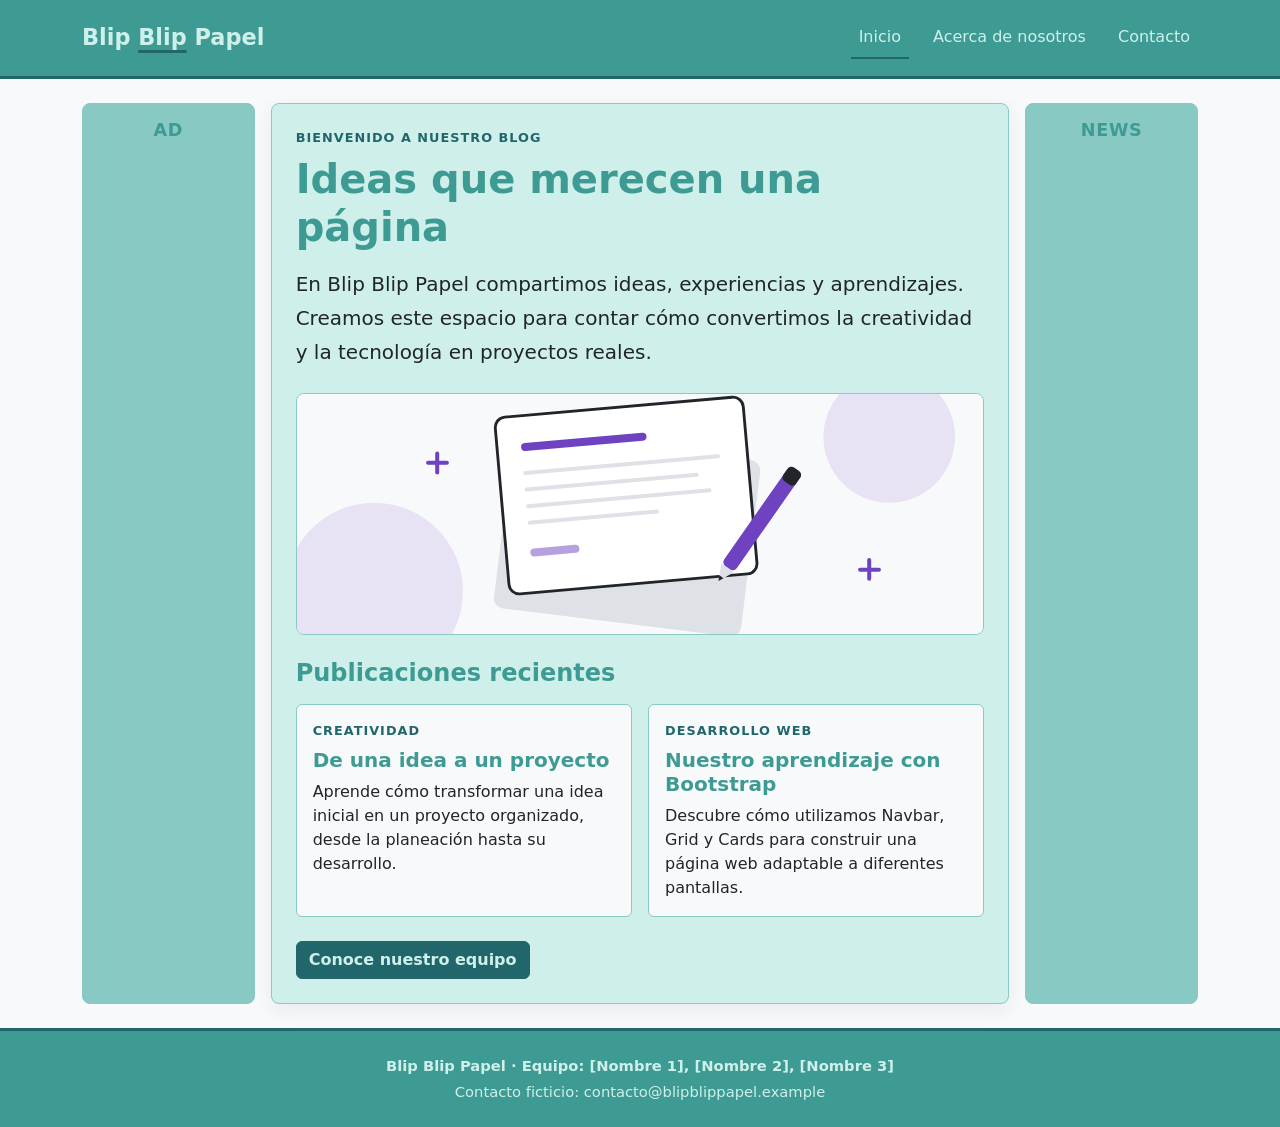
<file: index.html>
<!doctype html>
<html lang="es">
<head>
  <meta charset="utf-8">
  <meta name="viewport" content="width=device-width, initial-scale=1">
  <meta name="description" content="Blip Blip Papel: blog de ideas, creatividad y aprendizaje de desarrollo web.">
  <title>Inicio | Blip Blip Papel</title>
  <link rel="stylesheet" href="style.css">
  <!-- Tarea 1: Bootstrap 5.3.8 por CDN (CSS oficial con integridad SRI). -->
  <link
    href="https://cdn.jsdelivr.net/npm/bootstrap@5.3.8/dist/css/bootstrap.min.css"
    rel="stylesheet"
    integrity="sha384-sRIl4kxILFvY47J16cr9ZwB07vP4J8+LH7qKQnuqkuIAvNWLzeN8tE5YBujZqJLB"
    crossorigin="anonymous">

  <!-- Regla 11: un solo CSS propio para las tres páginas. -->
  <link rel="stylesheet" href="style.css">
</head>

<body class="site-body bg-light text-dark min-vh-100 d-flex flex-column">
  <a class="visually-hidden-focusable position-absolute top-0 start-0 p-2 bg-white" href="#contenido">
    Saltar al contenido
  </a>

  <!-- Tareas 3 y 4: Navbar REAL de Bootstrap con sus tres enlaces. -->
  <header class="site-header bg-white border-bottom">
    <nav class="navbar navbar-expand-lg" aria-label="Navegación principal">
      <div class="container-xl">
        <a class="navbar-brand fw-bold" href="index.html">
          Blip <span class="brand-accent">Blip</span> Papel
        </a>

        <!-- El botón funciona con bootstrap.bundle.min.js. -->
        <button
          class="navbar-toggler"
          type="button"
          data-bs-toggle="collapse"
          data-bs-target="#menuPrincipal"
          aria-controls="menuPrincipal"
          aria-expanded="false"
          aria-label="Mostrar u ocultar menú">
          <span class="navbar-toggler-icon"></span>
        </button>

        <div class="collapse navbar-collapse" id="menuPrincipal">
          <ul class="navbar-nav ms-auto gap-lg-3">
            <li class="nav-item">
              <a class="nav-link active" aria-current="page" href="index.html">Inicio</a>
            </li>
            <li class="nav-item">
              <a class="nav-link" href="about.html">Acerca de nosotros</a>
            </li>
            <li class="nav-item">
              <a class="nav-link" href="contact.html">Contacto</a>
            </li>
          </ul>
        </div>
      </div>
    </nav>
  </header>

  <!-- Wireframe: 2 columnas AD + 8 columnas CONTENT + 2 columnas NEWS = 12. -->
  <div class="container-xl site-content flex-grow-1 my-4">
    <div class="row g-3 align-items-stretch">

      <!-- AD: queda libre para anuncios futuros. -->
      <aside class="col-12 col-lg-2 order-2 order-lg-1" aria-label="Área reservada para publicidad">
        <div class="side-panel h-100 bg-white border rounded-3 p-3 text-center">
          <h2 class="side-title h6 fw-bold mb-0">AD</h2>
        </div>
      </aside>

      <!-- CONTENT: contenido central del blog. -->
      <main class="col-12 col-lg-8 order-1 order-lg-2" id="contenido">
        <div class="main-panel h-100 bg-white border rounded-3 p-4">
          <p class="eyebrow fw-bold mb-2">Bienvenido a nuestro blog</p>
          <h1 class="display-6 fw-bold mb-3">Ideas que merecen una página</h1>
          <p class="lead mb-4">
            En Blip Blip Papel compartimos ideas, experiencias y aprendizajes.
            Creamos este espacio para contar cómo convertimos la creatividad y
            la tecnología en proyectos reales.
          </p>

          <!-- Ilustración SVG integrada: NO requiere otro archivo de imagen. -->
          <svg class="img-fluid rounded-3 blog-cover mb-4" xmlns="http://www.w3.org/2000/svg"
               viewBox="0 0 1200 420" role="img" aria-labelledby="svgTitulo svgDescripcion">
            <title id="svgTitulo">Ideas sobre papel</title>
            <desc id="svgDescripcion">Ilustración de un cuaderno, hojas y un lápiz en colores blanco, gris y púrpura.</desc>
            <rect width="1200" height="420" fill="#f8f9fa"/>
            <circle cx="1035" cy="75" r="115" fill="#6f42c1" opacity=".12"/>
            <circle cx="135" cy="345" r="155" fill="#6f42c1" opacity=".12"/>
            <rect x="380" y="65" width="435" height="310" rx="18" fill="#dee2e6" transform="rotate(7 380 65)"/>
            <rect x="345" y="42" width="435" height="310" rx="18" fill="#ffffff"
                  stroke="#212529" stroke-width="5" transform="rotate(-5 345 42)"/>
            <g transform="rotate(-5 345 42)">
              <rect x="387" y="90" width="220" height="14" rx="7" fill="#6f42c1"/>
              <rect x="387" y="139" width="345" height="7" rx="3" fill="#dee2e6"/>
              <rect x="387" y="168" width="305" height="7" rx="3" fill="#dee2e6"/>
              <rect x="387" y="197" width="325" height="7" rx="3" fill="#dee2e6"/>
              <rect x="387" y="226" width="230" height="7" rx="3" fill="#dee2e6"/>
              <rect x="387" y="275" width="86" height="14" rx="7" fill="#6f42c1" opacity=".5"/>
            </g>
            <g transform="translate(862 124) rotate(35)">
              <rect width="27" height="210" rx="9" fill="#6f42c1"/>
              <rect x="0" width="27" height="29" rx="8" fill="#212529"/>
              <path d="M0 210h27l-13.5 28z" fill="#dee2e6"/>
              <path d="M9 229l4.5 9 4.5-9z" fill="#212529"/>
            </g>
            <g fill="none" stroke="#6f42c1" stroke-width="7" stroke-linecap="round">
              <path d="M245 104v33M229 120h33"/>
              <path d="M1000 290v33M984 307h33"/>
            </g>
          </svg>

          <section aria-labelledby="recientes">
            <h2 id="recientes" class="h4 fw-bold mb-3">Publicaciones recientes</h2>
            <div class="row row-cols-1 row-cols-md-2 g-3">
              <div class="col">
                <article class="card article-card bg-light h-100">
                  <div class="card-body">
                    <p class="eyebrow fw-bold mb-2">Creatividad</p>
                    <h3 class="h5 card-title fw-semibold">De una idea a un proyecto</h3>
                    <p class="card-text mb-0">
                      Aprende cómo transformar una idea inicial en un proyecto
                      organizado, desde la planeación hasta su desarrollo.
                    </p>
                  </div>
                </article>
              </div>
              <div class="col">
                <article class="card article-card bg-light h-100">
                  <div class="card-body">
                    <p class="eyebrow fw-bold mb-2">Desarrollo web</p>
                    <h3 class="h5 card-title fw-semibold">Nuestro aprendizaje con Bootstrap</h3>
                    <p class="card-text mb-0">
                      Descubre cómo utilizamos Navbar, Grid y Cards para
                      construir una página web adaptable a diferentes pantallas.
                    </p>
                  </div>
                </article>
              </div>
            </div>
          </section>

          <a class="btn btn-dark btn-brand mt-4" href="about.html">Conoce nuestro equipo</a>
        </div>
      </main>

      <!-- NEWS: queda libre para noticias futuras. -->
      <aside class="col-12 col-lg-2 order-3" aria-label="Área reservada para noticias">
        <div class="side-panel h-100 bg-white border rounded-3 p-3 text-center">
          <h2 class="side-title h6 fw-bold mb-0">News</h2>
        </div>
      </aside>
    </div>
  </div>

  <!-- Footer: reemplaza los nombres de ejemplo por los de tu equipo. -->
  <footer class="site-footer mt-auto py-4 bg-dark text-white">
    <div class="container-xl text-center">
      <p class="fw-semibold mb-1">Blip Blip Papel · Equipo: [Nombre 1], [Nombre 2], [Nombre 3]</p>
      <p class="mb-0">Contacto ficticio: contacto@blipblippapel.example</p>
    </div>
  </footer>

  <!-- Tarea 1: Bootstrap JS 5.3.8; el bundle incluye Popper. -->
  <script
    src="https://cdn.jsdelivr.net/npm/bootstrap@5.3.8/dist/js/bootstrap.bundle.min.js"
    integrity="sha384-FKyoEForCGlyvwx9Hj09JcYn3nv7wiPVlz7YYwJrWVcXK/BmnVDxM+D2scQbITxI"
    crossorigin="anonymous"></script>
</body>
</html>
</file>
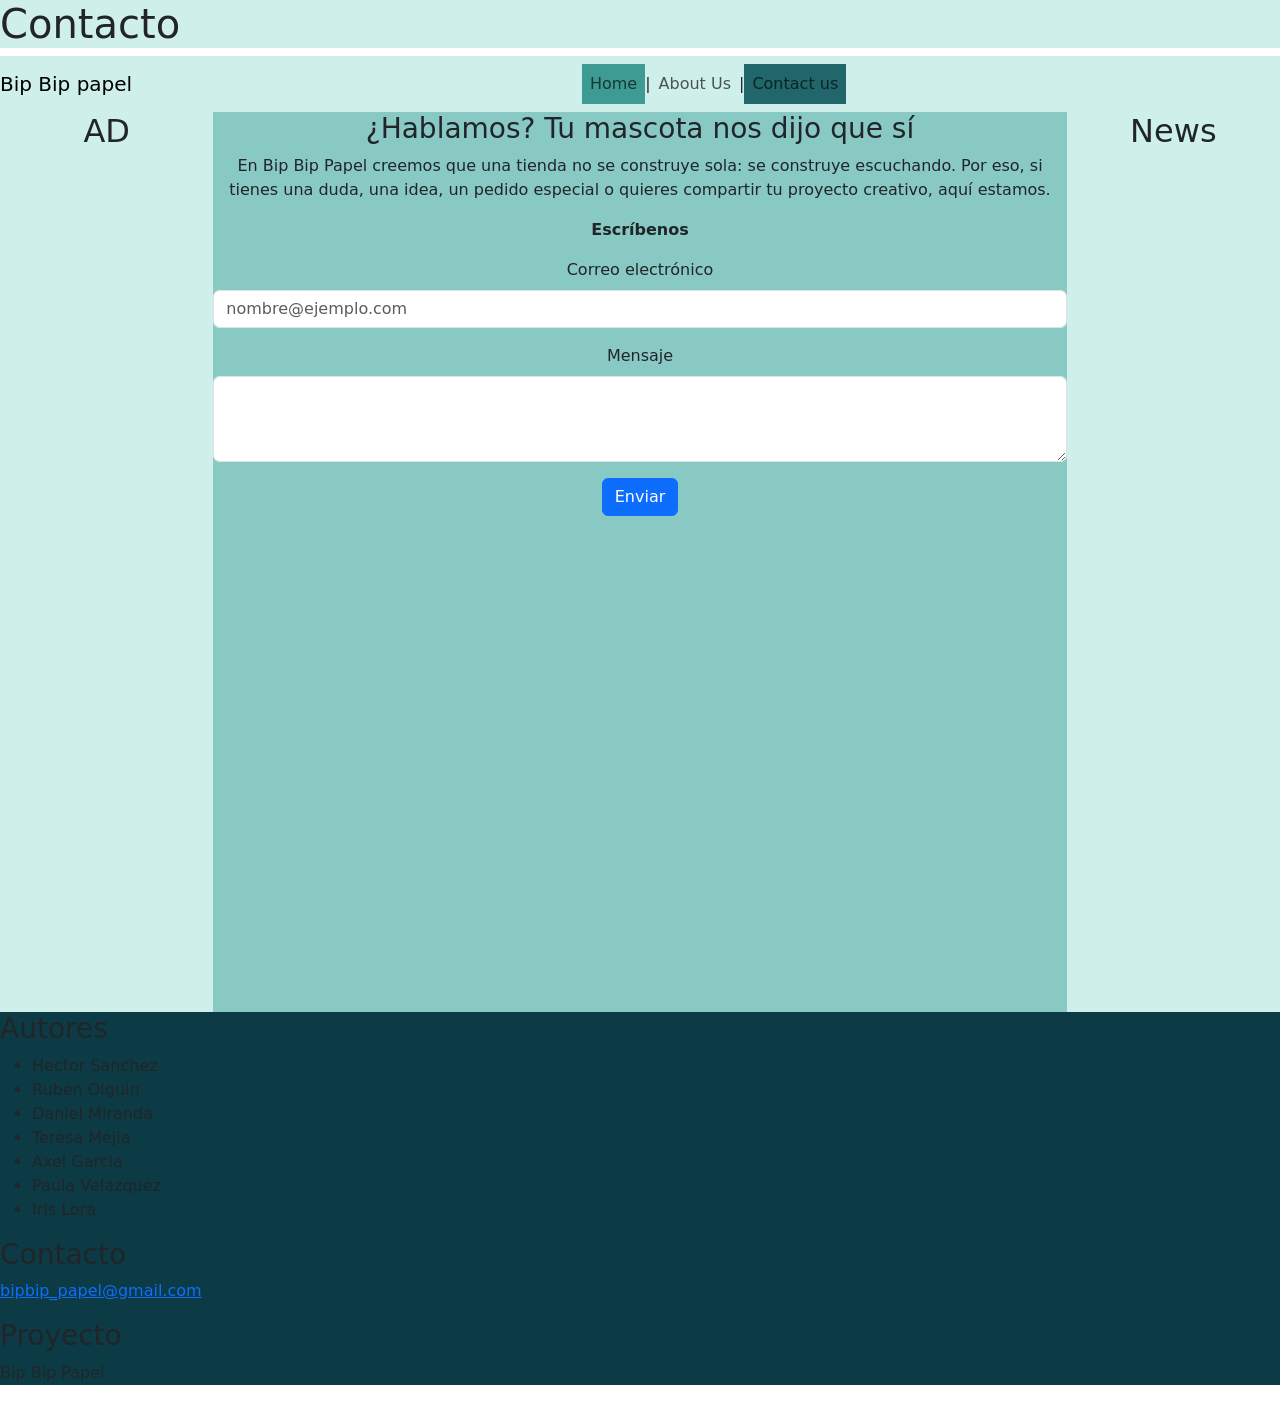
<file: contacto.html>
<!DOCTYPE html>
<html lang="es">

<head>
    <meta charset="UTF-8">
    <meta name="viewport" content="width=device-width, initial-scale=1.0">

    <title>Contacto | Bip Bip Papel</title>

    <link rel="stylesheet" href="style.css">

    <link href="https://cdn.jsdelivr.net/npm/bootstrap@5.3.2/dist/css/bootstrap.min.css" rel="stylesheet">

</head>
<style>
    .bg-first {
        background-color: #CFF0EA !important;
    }

    .bg-second {
        background-color: #88C9C4 !important;
    }

    .bg-third {
        background-color: #3E9B94 !important;
    }

    .bg-fourth {
        background-color: #20666B !important;
    }

    .bg-fifth {
        background-color: #0C3B45 !important;
    }
</style>

<body>
    <header class="titulo-principal bg-first">
        <h1>Contacto</h1>
    </header>
    <!--Barra de navegación-->

    <nav class="navbar navbar-expand navbar-light barra-navegacion bg-first">
        <a class="navbar-brand " href="#">Bip Bip papel</a>
        <div class="container-fluid justify-content-center">

            <ul class="navbar-nav flex-row align-items-center ">

                <li class="nav-item bg-third">
                    <a class="nav-link " href="menus.html">Home</a>
                </li>

                <li class="separador">|</li>

                <li class="nav-item bg-first">
                    <a class="nav-link" href="about.html">About Us</a>
                </li>

                <li class="separador">|</li>

                <li class="nav-item bg-fourth">
                    <a class="nav-link activo  href=" contacto.html">Contact us</a>
                </li>

            </ul>

        </div>
    </nav>


    <!-- Encabezado y menú de navegación -->
    <!--
    <header class="caja-superior">

        <div class="logo">
            Bip Bip Papel
        </div>

        <nav aria-label="Navegación principal">
            <ul class="menu">

                <li>
                    <a href="menus.html">Inicio</a>
                </li>

                <li class="dropdown">
                    <a href="#" class="dropbtn"
                       aria-haspopup="true">
                        Quiénes somos ▾
                    </a>

                    <ul class="dropdown-content">
                        <li>
                            <a href="about.html">
                                Acerca de nosotros
                            </a>
                        </li>

                        <li>
                            <a href="contacto.html">
                                Contáctenos
                            </a>
                        </li>
                    </ul>
                </li>

            </ul>
        </nav>

    </header>
    -->

    <!-- Contenido principal -->

    <!--Grid principal-->
    <!-- Tres columnas principales -->
    <main class="container-fluid text-center px-0">
        <!--px-0-->
        <div class="row g-0 columnas-principales">

            <!-- Columna izquierda: publicidad -->
            <aside class="col-2 columna bg-first min-vh-100 ">
                <h2>AD</h2>
            </aside>

            <!-- Columna central: contenido -->
            <section class="col-8 columna bg-second">
                <!--<h2>Content</h2>-->
                <h3>¿Hablamos? Tu mascota nos dijo que sí</h3>
                <p>
                    En Bip Bip Papel creemos que una tienda no se
                    construye sola: se construye escuchando.
                    Por eso, si tienes una duda, una idea, un pedido
                    especial o quieres compartir tu proyecto creativo,
                    aquí estamos.
                </p>
                <p>
                     <strong>Escríbenos</strong>
                </p>
                <div class="mb-3">
                    <label for="exampleFormControlInput1" class="form-label">Correo electrónico</label>
                    <input type="email" class="form-control" id="exampleFormControlInput1"
                        placeholder="nombre@ejemplo.com">
                </div>
                <div class="mb-3">
                    <label for="exampleFormControlTextarea1" class="form-label">Mensaje</label>
                    <textarea class="form-control" id="exampleFormControlTextarea1" rows="3"></textarea>
                </div>
                <button class="btn btn-primary" onclick="alert('¡Correo enviado!')">Enviar</button>

            </section>

            <!-- Columna derecha: noticias -->
            <aside class="col-2 columna bg-first">
                <h2>News</h2>
            </aside>

        </div>
    </main>
    <!-- Pie de página -->
    <footer class="pie-pagina bg-fifth">
        <div>
            <h3>Autores</h3>

            <ul>
                <li>Hector Sanchez</li>
                <li>Ruben Olguin</li>
                <li>Daniel Miranda</li>
                <li>Teresa Mejia</li>
                <li>Axel Garcia</li>
                <li>Paula Velazquez</li>
                <li>Iris Lora</li>
            </ul>
        </div>

        <div>
            <h3>Contacto</h3>

            <p>
                <a href="mailto:bipbip_papel@gmail.com">
                    bipbip_papel@gmail.com
                </a>
            </p>
        </div>

        <div>
            <h3>Proyecto</h3>

            <p>Bip Bip Papel</p>
        </div>

    </footer>


    <!--
    <main>
        <h1>Contacto</h1>
      Sección de bienvenida 
        <section class="contact">

            <h2>¿Hablamos? Tu mascota nos dijo que sí</h2>
            <p>
                En Bip Bip Papel creemos que una tienda no se
                construye sola: se construye escuchando.
                Por eso, si tienes una duda, una idea, un pedido
                especial o quieres compartir tu proyecto creativo,
                aquí estamos.
            </p>
            <p>
                No importa si tienes una pregunta sobre tu pedido,
                una sugerencia para un nuevo diseño o un reto
                creativo que quieras proponernos: cada mensaje
                cuenta.
            </p>
            <p>
                Así como cuidabas a tu Tamagotchi, nosotros
                cuidamos cada conversación.
            </p>
        </section>
        -->
    <!-- Sección de correos 
        <section class="escribe">
            <h2>Escríbenos</h2>
            <h2>Correos directos</h2>
            <p>
                <strong>Atención al cliente:</strong>
                <a href="mailto:hola@tamapapel.com">
                    hola@tamapapel.com
                </a>
            </p>
            <p>
                Dudas sobre pedidos, envíos y devoluciones.
            </p>
            <p>
                <strong>Personalización:</strong>
                <a href="mailto:personaliza@tamapapel.com">
                    personaliza@tamapapel.com
                </a>
            </p>
            <p>
                Pedidos especiales y diseños a medida.
            </p>

            <p>
                <strong>Comunidad:</strong>
                <a href="mailto:comunidad@tamapapel.com">
                    comunidad@tamapapel.com
                </a>
            </p>
            <p>
                Retos, propuestas creativas y colaboraciones.
            </p>
            <p>
                <strong>Prensa y alianzas:</strong>
                <a href="mailto:prensa@tamapapel.com">
                    prensa@tamapapel.com
                </a>
            </p>
            <p>
                Medios y colaboraciones de marca.
            </p>
            <p>
                Te responderemos en un plazo máximo de
                24 a 48 horas hábiles.
            </p>
        </section>
        -->
    <!-- Sección de dirección y horario 
        <section class="oficina">
            <h2>Dirección de oficina</h2>
            <p>
                <strong>Dirección:</strong>
                Av. Pixel 8-Bit #90, Col. Nostalgia,
                CDMX, México.
            </p>
            <p>
                <strong>Horario de atención presencial:</strong>
                Lunes a viernes, de 10:00 a 17:00,
                con cita previa.
            </p>
            <p>
                No tenemos tienda física abierta al público.
                Si necesitas recoger un pedido o hablar en persona,
                escríbenos para coordinar una cita.
            </p>
        </section>

    </main>
    -->

    <!-- Pie de página 
    <footer class="pie-pagina">

        <div>
            <h3>Autores</h3>

            <ul>
                <li>Hector Sanchez</li>
                <li>Ruben Olguin</li>
                <li>Daniel Miranda</li>
                <li>Teresa Mejia</li>
                <li>Axel Garcia</li>
                <li>Paula Velazquez</li>
                <li>Iris Lora</li>
            </ul>
        </div>

        <div>
            <h3>Contacto</h3>

            <p>
                <a href="mailto:bipbip_papel@gmail.com">
                    bipbip_papel@gmail.com
                </a>
            </p>
        </div>

        <div>
            <h3>Proyecto</h3>

            <p>Bip Bip Papel</p>
        </div>

    </footer>
    -->
    <script src="https://cdn.jsdelivr.net/npm/bootstrap@5.3.2/dist/js/bootstrap.bundle.min.js"></script>
</body>

</html>
</file>
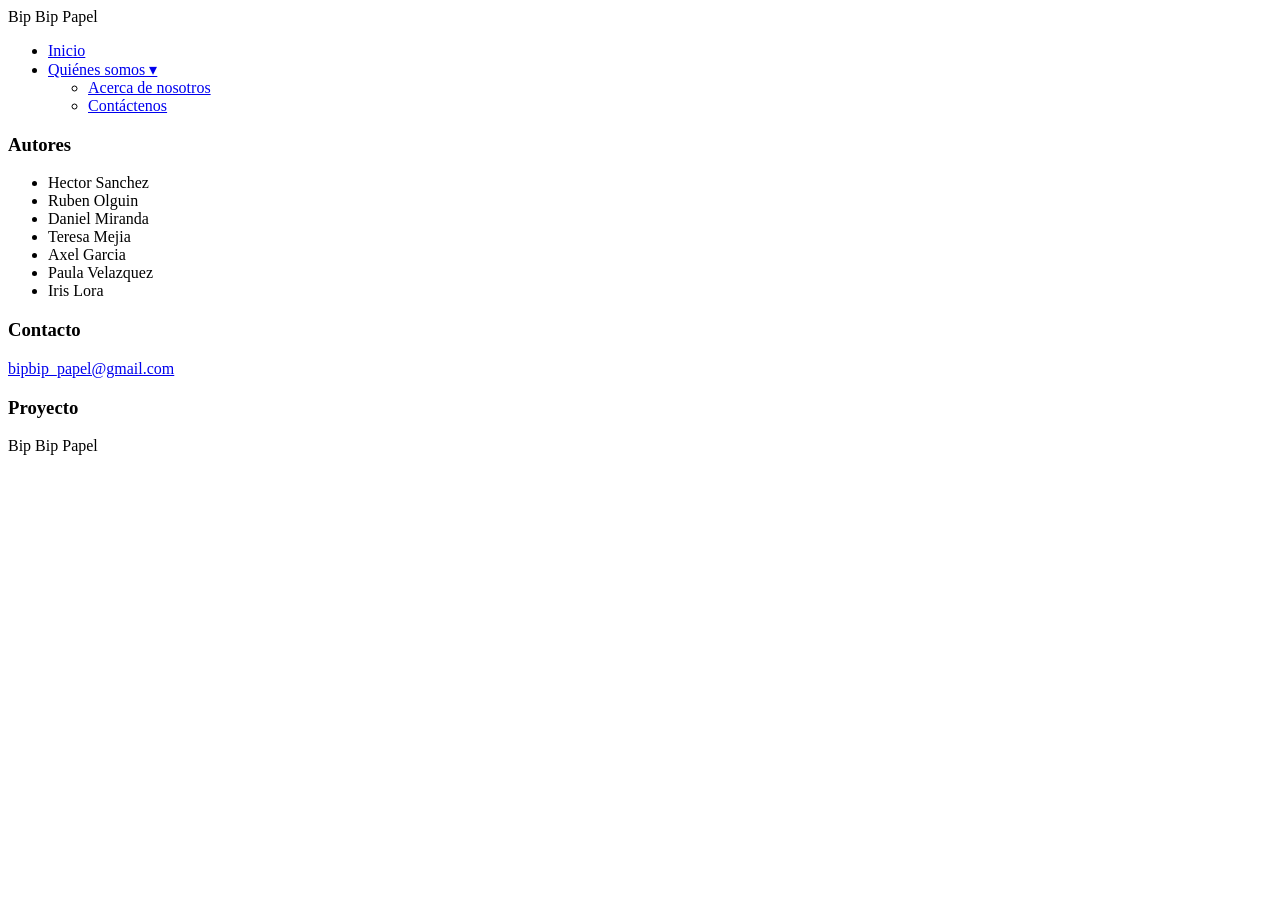
<file: pie.html>
<!DOCTYPE html>
<html lang="es">
<head>
    <meta charset="UTF-8">
    <meta name="viewport" content="width=device-width, initial-scale=1.0">
    <link rel="stylesheet" href="style.css">
    <title>Bip Bip Papel</title>
</head>

<body>
    <!-- Caja principal -->
    <div class="caja-superior">
        <div class="logo">Bip Bip Papel</div>

        <nav>
            <ul class="menu">
                <li><a href="menus.html">Inicio</a></li>

                <li class="dropdown">
                    <a href="#" class="dropbtn">Quiénes somos ▾</a>

                    <ul class="dropdown-content">
                        <li><a href="about.html">Acerca de nosotros</a></li>
                        <li><a href="contacto.html">Contáctenos</a></li>
                    </ul>
                </li>
            </ul>
        </nav>
    </div>

    <!-- Pie de página -->
    <footer>
        <div>
            <h3>Autores</h3>
            <ul>
                <li>Hector Sanchez</li>
                <li>Ruben Olguin</li>
                <li>Daniel Miranda</li>
                <li>Teresa Mejia</li>
                <li>Axel Garcia</li>
                <li>Paula Velazquez</li>
                <li>Iris Lora</li>
            </ul>
        </div>

        <div>
            <h3>Contacto</h3>
            <p>
                <a href="mailto:bipbip_papel@gmail.com">
                    bipbip_papel@gmail.com
                </a>
            </p>
        </div>

        <div>
            <h3>Proyecto</h3>
            <p>Bip Bip Papel</p>
        </div>
    </footer>
</body>
</html>
</file>
<file: style.css>
/* ========================================================
   BLIP BLIP PAPEL | Estilos del index.html
   Compatible con Bootstrap 5.3.8
   Paleta: SOLO 5 colores
   ======================================================== */

:root {
  --oscuro: #3E9B94;    /* Header, footer y texto */
  --blanco: #CFF0EA;    /* Texto claro y contenido principal */
  --fondo: #f8f9fa;     /* Fondo general y tarjetas */
  --gris: #88C9C4;      /* Columnas laterales y bordes */
  --morado: #20666B;    /* Color de acento */
}

/* 1. FONDO DE TODA LA PÁGINA */
body.site-body.bg-light {
  min-height: 100vh;
  background-color: var(--fondo) !important;
  color: var(--oscuro);
  font-family: system-ui, -apple-system, "Segoe UI", Roboto, Arial, sans-serif;
}

/* 2. HEADER Y NAVBAR
   El !important es necesario para sustituir bg-white de Bootstrap. */
.site-header.bg-white {
  background-color: var(--oscuro) !important;
  border-bottom: 3px solid var(--morado) !important;
}

.site-header .navbar {
  padding-top: 1rem;
  padding-bottom: 1rem;
}

.site-header .navbar-brand,
.site-header .navbar-brand:hover,
.site-header .navbar-brand:focus {
  color: var(--blanco);
  font-size: 1.4rem;
}

/* Acento visible sobre fondo oscuro */
.site-header .brand-accent {
  color: var(--blanco);
  text-decoration: underline;
  text-decoration-color: var(--morado);
  text-decoration-thickness: 3px;
  text-underline-offset: 5px;
}

.site-header .navbar .nav-link {
  color: var(--blanco);
  font-weight: 500;
  border-bottom: 2px solid transparent;
  transition: border-color .2s ease, color .2s ease;
}

.site-header .navbar .nav-link:hover,
.site-header .navbar .nav-link:focus,
.site-header .navbar .nav-link.active {
  color: var(--blanco);
  border-bottom-color: var(--morado);
}

/* Ícono del menú hamburguesa visible en el header oscuro */
.site-header .navbar-toggler {
  border: 1px solid var(--gris);
}

.site-header .navbar-toggler-icon {
  filter: brightness(0) invert(1);
}

/* 3. CONTENEDORES DEL WIREFRAME */
.site-content {
  width: 100%;
}

/* Lateral izquierdo (AD) y lateral derecho (News) */
.side-panel.bg-white {
  background-color: var(--gris) !important;
  border-color: var(--gris) !important;
  min-height: 200px;
}

.side-title {
  color: var(--oscuro);
  font-size: 1.1rem;
  letter-spacing: .04em;
  text-transform: uppercase;
}

/* Contenido central */
.main-panel.bg-white {
  background-color: var(--blanco) !important;
  border-color: var(--gris) !important;
  min-height: 530px;
  box-shadow: 0 6px 20px rgb(33 37 41 / 7%);
}

.main-panel h1,
.main-panel h2,
.main-panel h3 {
  color: var(--oscuro);
}

.eyebrow {
  color: var(--morado);
  font-size: .8rem;
  letter-spacing: .08em;
  text-transform: uppercase;
}

.lead {
  line-height: 1.7;
}

/* Imagen SVG integrada en index.html */
.blog-cover {
  display: block;
  width: 100%;
  max-height: 280px;
  background-color: var(--fondo);
  border: 1px solid var(--gris);
}

/* 4. TARJETAS DE LOS ARTÍCULOS */
.article-card.bg-light {
  background-color: var(--fondo) !important;
  border: 1px solid var(--gris);
  transition: transform .2s ease, box-shadow .2s ease;
}

.article-card:hover {
  transform: translateY(-3px);
  box-shadow: 0 6px 16px rgb(33 37 41 / 9%);
}

/* 5. BOTÓN PRINCIPAL: personaliza btn-dark de Bootstrap */
.btn.btn-dark.btn-brand {
  --bs-btn-color: var(--blanco);
  --bs-btn-bg: var(--morado);
  --bs-btn-border-color: var(--morado);
  --bs-btn-hover-color: var(--blanco);
  --bs-btn-hover-bg: var(--morado);
  --bs-btn-hover-border-color: var(--morado);
  --bs-btn-active-color: var(--blanco);
  --bs-btn-active-bg: var(--morado);
  --bs-btn-active-border-color: var(--morado);
  --bs-btn-focus-shadow-rgb: 111, 66, 193;
  font-weight: 600;
}

.btn.btn-dark.btn-brand:hover {
  opacity: .9;
}

/* 6. FOOTER */
.site-footer.bg-dark {
  background-color: var(--oscuro) !important;
  color: var(--blanco) !important;
  border-top: 3px solid var(--morado);
}

.site-footer p {
  color: var(--blanco);
  font-size: .92rem;
}

/* 7. AJUSTES RESPONSIVOS */
@media (max-width: 991.98px) {
  .site-header .navbar .nav-link {
    padding: .7rem 0;
  }

  .side-panel.bg-white {
    min-height: 100px;
  }
}

@media (max-width: 575.98px) {
  .site-header .navbar-brand {
    font-size: 1.15rem;
  }

  .main-panel.bg-white {
    padding: 1.25rem !important;
    min-height: auto;
  }

  .site-footer p {
    font-size: .85rem;
  }
}

/* PAGINA ABOUT US */
#pantalla-about {
  --color1: #CFF0EA;
  --color2: #88C9C4;
  --color3: #3E9B94;
  --color4: #20666B;
  --color5: #0C3B45;
  background-color: var(--color5);
}

#pantalla-about header {
  background-color: var(--color5);
}

#pantalla-about nav {
  background-color: var(--color1) !important;
}

#pantalla-about nav a {
  color: var(--color5) !important;
}

#pantalla-about nav a[aria-current="page"] {
  color: var(--color4) !important;
}

#pantalla-about main {
  flex: 1 0 auto;
}

#pantalla-about main > .row {
  background-color: var(--color1) !important;
}

#pantalla-about main section {
  background-color: var(--color2);
  min-width: 0;
}

#pantalla-about main aside {
  background-color: var(--color1);
}

#pantalla-about .about-content {
  width: 100%;
  padding: 1.5rem;
  color: var(--color5);
}

#pantalla-about .about-content h2,
#pantalla-about .about-content h3 {
  color: var(--color5);
}

#pantalla-about .about-intro {
  color: var(--color4);
}

#pantalla-about .about-image {
  display: block;
  width: 100%;
  max-height: 260px;
  object-fit: cover;
  border-radius: 0.5rem;
}

#pantalla-about .about-card {
  height: 100%;
  background-color: var(--color1);
  border: 1px solid var(--color3);
  border-radius: 0.5rem;
}

#pantalla-about .about-card h3 {
  color: var(--color4);
}

#pantalla-about .video-container {
  position: relative;
  width: 100%;
  aspect-ratio: 16 / 9;
  overflow: hidden;
  border-radius: 0.5rem;
  background-color: var(--color5);
}

#pantalla-about .video-container iframe {
  position: absolute;
  inset: 0;
  width: 100%;
  height: 100%;
  border: 0;
}

#pantalla-about footer {
  flex-shrink: 0;
  width: 100%;
  background-color: var(--color5);
  color: var(--color1);
}

#pantalla-about footer a {
  color: var(--color1);
}

@media (max-width: 767px) {
  #pantalla-about header {
    min-height: 120px;
    padding: 1rem;
  }

  #pantalla-about header h1 {
    font-size: 2.5rem;
  }

  #pantalla-about nav {
    min-height: 40px;
    height: auto !important;
    padding: 0.35rem 0;
  }

  #pantalla-about nav a {
    padding: 0.35rem !important;
    font-size: 1rem !important;
  }

  #pantalla-about main {
    height: auto !important;
  }

  #pantalla-about main > .row {
    min-height: 60vh;
  }

  #pantalla-about .about-content {
    padding: 0.75rem;
  }

  #pantalla-about .about-content h2 {
    font-size: 1.4rem;
  }

  #pantalla-about .about-content h3 {
    font-size: 1.1rem;
  }

  #pantalla-about .about-image {
    max-height: 160px;
  }

  #pantalla-about footer h2 {
    font-size: 1.25rem;
  }
}
</file>
